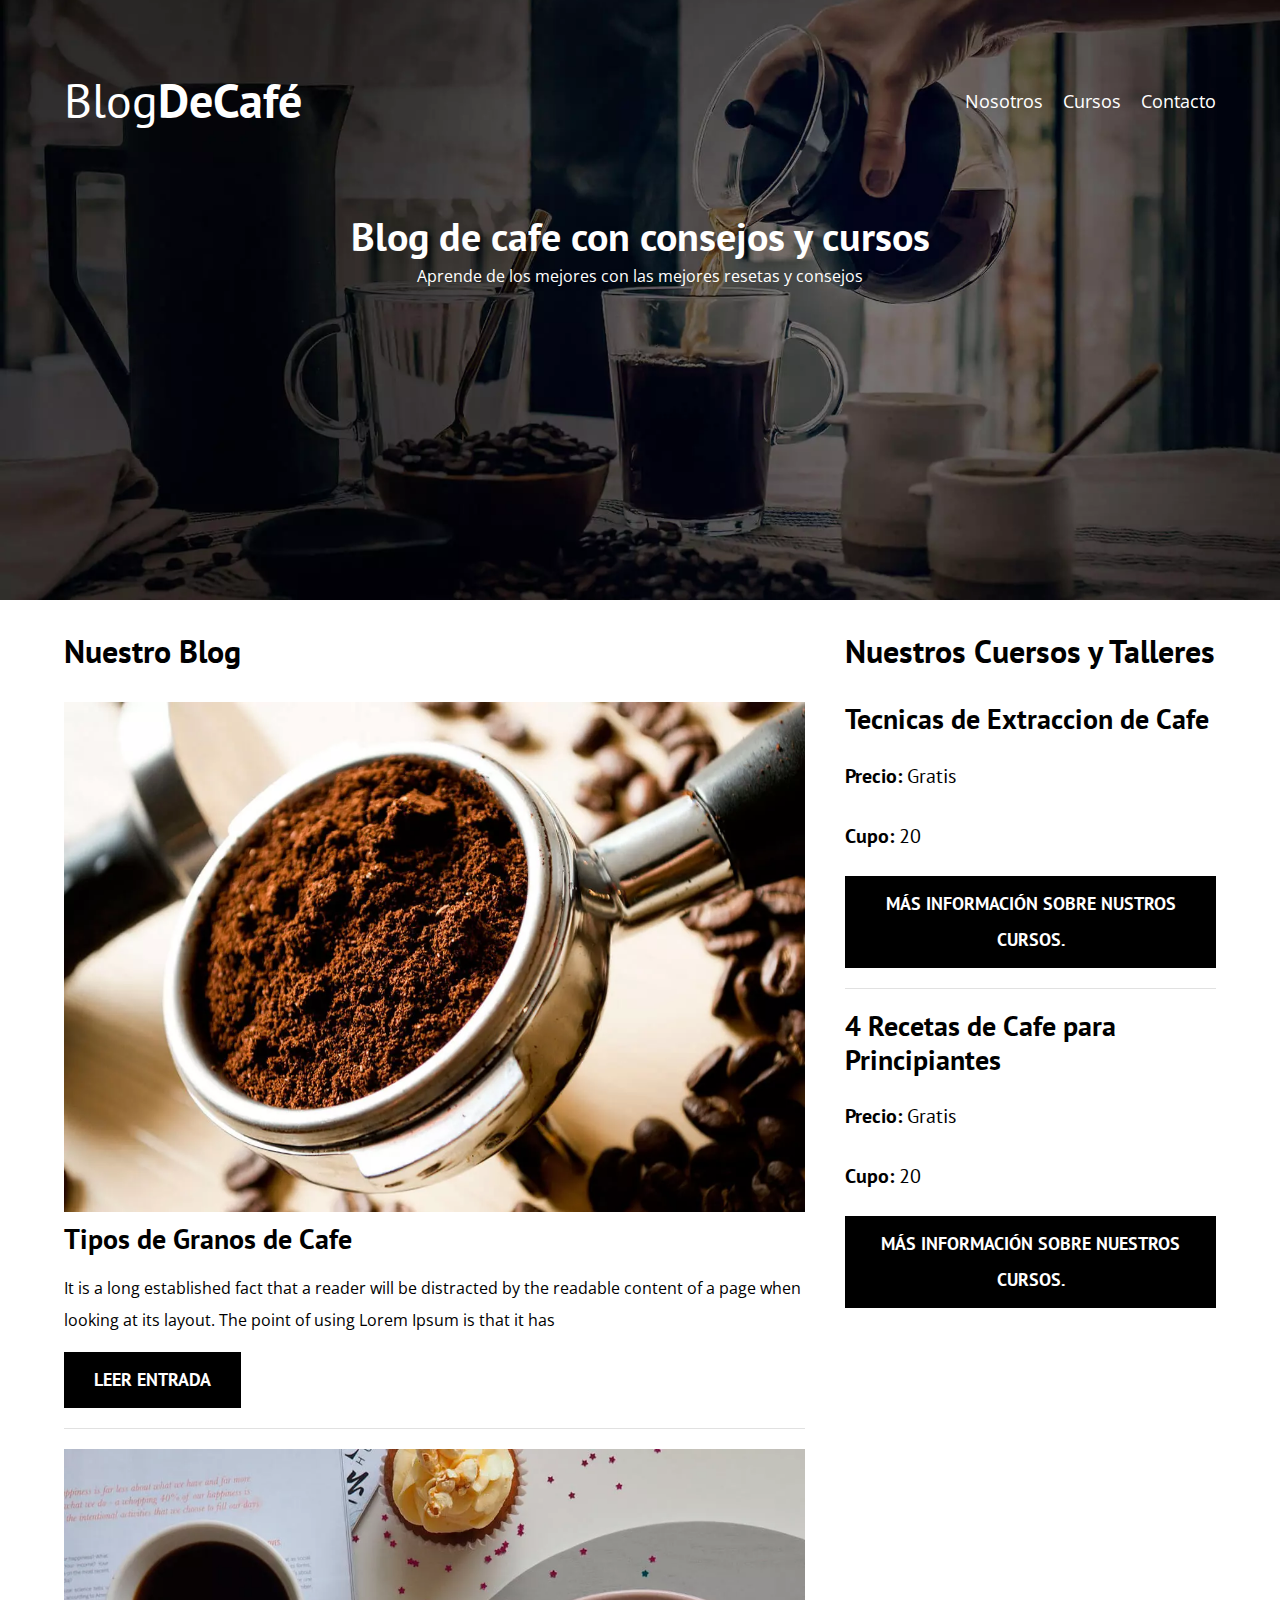
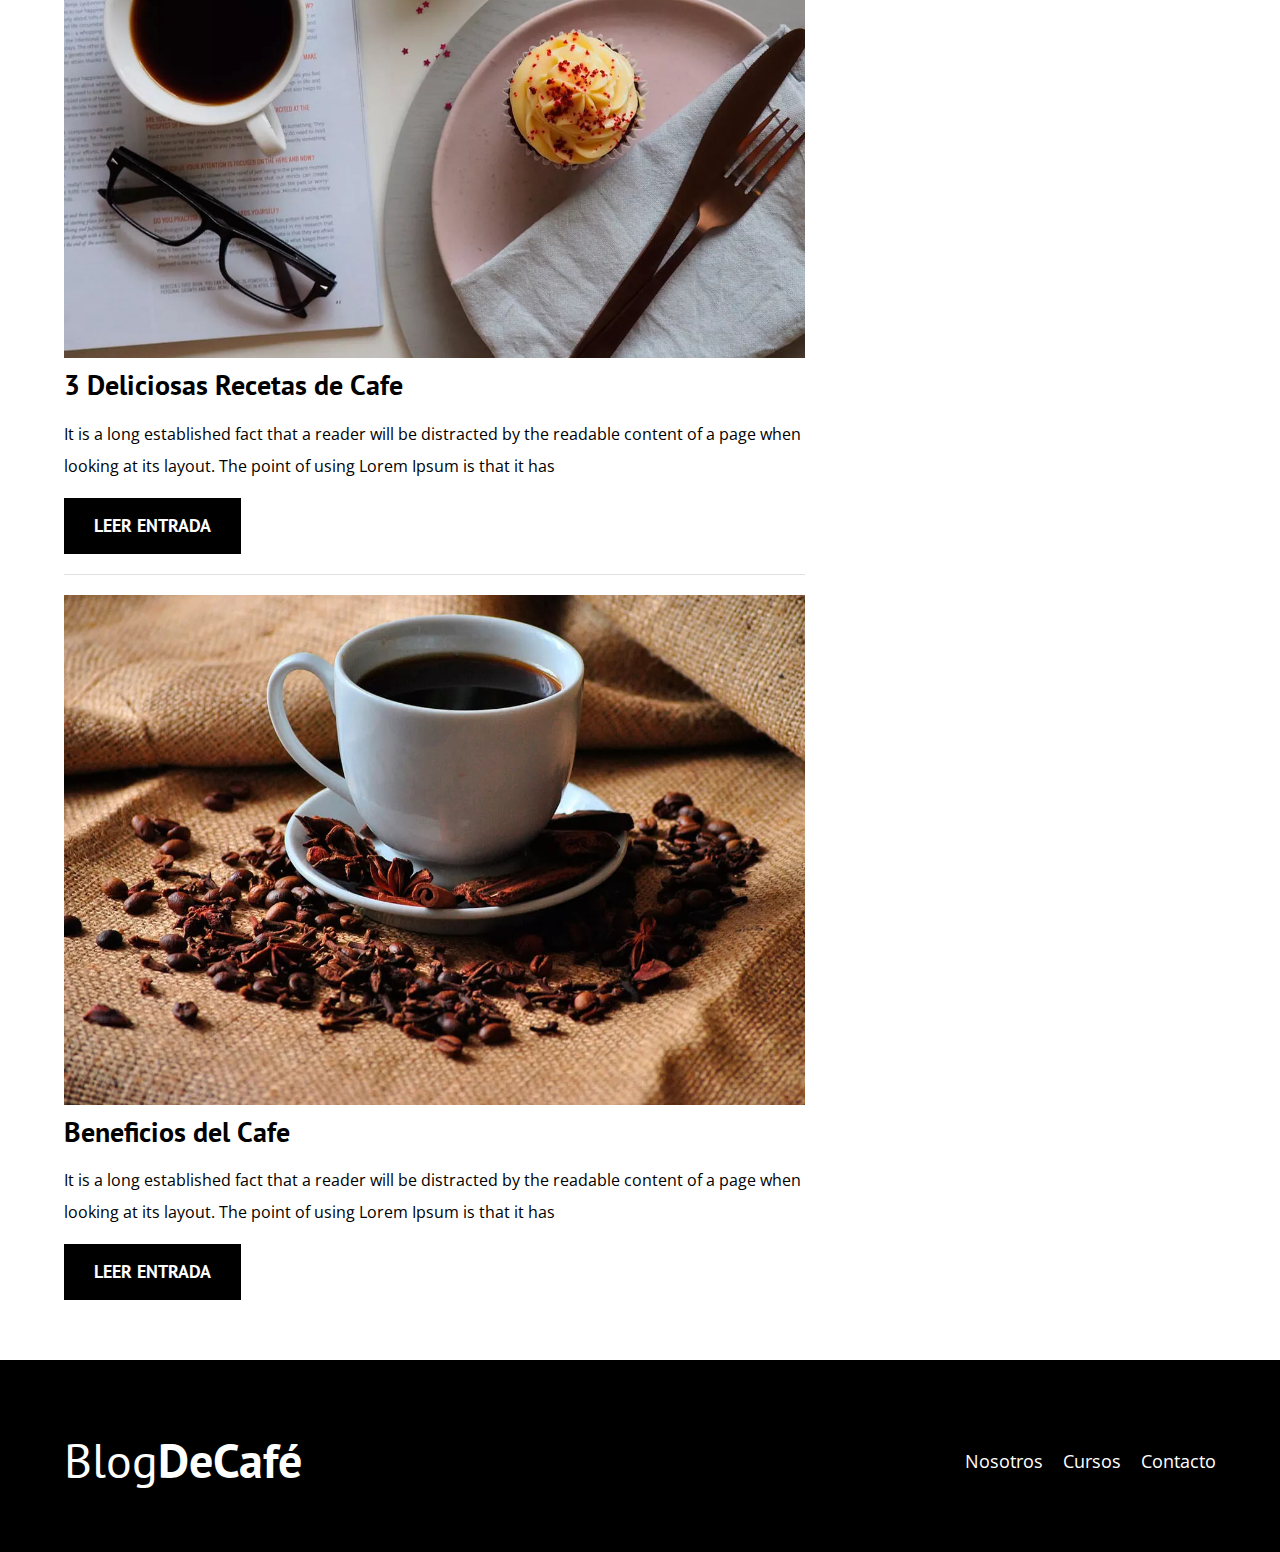
<file: index.html>
<!DOCTYPE html>
<html lang="en">
<head>
    <meta charset="UTF-8">
    <meta name="viewport" content="width=device-width, initial-scale=1.0">
    <title>BlogDeCafe </title>
    <meta name="description" content="Pagina web de blog de cafe">
    
    <!--Preload-->

    <link rel="preload" href="css/normalize.css" as="style">
    <link rel="stylesheet" href="css/normalize.css">

    <link rel="preload" href="https://fonts.googleapis.com/css2?family=Open+Sans&family=PT+Sans:ital,wght@0,700;1,400&display=swap" 
    crossorigin="crossorigin" as="font">
    <link href="https://fonts.googleapis.com/css2?family=Open+Sans&family=PT+Sans:ital,wght@0,700;1,400&display=swap" rel="stylesheet">

    <link rel="preload" href="css/style.css" as="style">
    <link rel="stylesheet" href="css/style.css">

    
    
</head>
<body>
    <header class="header">

        <div class="contenedor">
            <div class="barra">
                <a class="logo no-margin centrar-texto" href="index.html">
                   <h1 class="logo_nombre">Blog<span class="logo_bold">DeCafé</span></h1>
                </a>

                <nav class="navegacion">
                    <a href="nosotros.html" class="navegacion_enlace">Nosotros</a>
                    <a href="cursos.html" class="navegacion_enlace">Cursos</a>
                    <a href="contacto.html" class="navegacion_enlace">Contacto</a>
                </nav>
            </div>
        </div>

        <div class="header_texto">
            <h2 class="no-margin">Blog de cafe con consejos y cursos</h2>
            <p class="no-margin">Aprende de los mejores con las mejores resetas y consejos</p>
        </div>
    </header>

    <div class="contenedor contenido-principal">

        <main class="blog">
            <h3>Nuestro Blog</h3>

            <article class="entrada">

                <div class="entrada_imagen">
                    <picture>
                        <source loading="lazy" srcset="img/blog1.webp" type="image/webp">
                        <img loading="lazy" src="img/blog1.jpg" alt="imagen blog">
                    </picture>
                </div>

                <div class="entrada-contenido">
                    <h4 class="no-margin">Tipos de Granos de Cafe</h4>
                    <p>It is a long established fact that a reader will be distracted by the readable content of a page when looking at its layout. The point of using Lorem Ipsum is that it has</p>
                    <a href="entrada.html" class="boton boton-primario">Leer Entrada</a>
                </div>

            </article>

            <article class="entrada">

                <div class="entrada_imagen">
                    <picture>
                        <source loading="lazy" srcset="img/blog2.webp" type="image/webp">
                        <img loading="lazy" src="img/blog2.jpg" alt="imagen blog">
                    </picture>
                </div>

                <div class="entrada-contenido">
                    <h4 class="no-margin">3 Deliciosas Recetas de Cafe</h4>
                    <p>It is a long established fact that a reader will be distracted by the readable content of a page when looking at its layout. The point of using Lorem Ipsum is that it has</p>
                    <a href="entrada.html" class="boton boton-primario">Leer Entrada</a>
                </div>

            </article>

            <article class="entrada">

                <div class="entrada_imagen">
                    <picture>
                        <source loading="lazy" srcset="img/blog3.webp" type="image/webp">
                        <img loading="lazy" src="img/blog3.jpg" alt="imagen blog">
                    </picture>
                </div>

                <div class="entrada-contenido">
                    <h4 class="no-margin">Beneficios del Cafe</h4>
                    <p>It is a long established fact that a reader will be distracted by the readable content of a page when looking at its layout. The point of using Lorem Ipsum is that it has</p>
                    <a href="entrada.html" class="boton boton-primario">Leer Entrada</a>
                </div>

            </article>

        </main>

        <aside class="sidebar">
            <h3>Nuestros Cuersos y Talleres</h3>

            <ul class="cursos no-padding">
                <li class="widget-curso">
                    <h4 class="no-margin">Tecnicas de Extraccion de Cafe</h4>
                    <p class="widget-curso_label">Precio:
                        <span class="widget-curso_info">Gratis</span>
                    </p>
                    <p class="widget-curso_label">Cupo:
                        <span class="widget-curso_info">20</span>
                    </p>
                    <a href="entrada.html" class="boton boton-primario">Más Información sobre nustros cursos.</a>
                </li>

                <li class="widget-curso">
                    <h4 class="no-margin">4 Recetas de Cafe para Principiantes</h4>
                    <p class="widget-curso_label">Precio:
                        <span class="widget-curso_info">Gratis</span>
                    </p>
                    <p class="widget-curso_label">Cupo:
                        <span class="widget-curso_info">20</span>
                    </p>
                    <a href="entrada.html" class="boton boton-primario">Más Información sobre nuestros cursos.</a>
                </li>

            </ul>
        </aside>
    </div>

    <footer class="footer">
        <div class="contenedor">
            <div class="barra">
                <a class="logo no-margin centrar-texto" href="index.html">
                   <h1 class="logo_nombre">Blog<span class="logo_bold">DeCafé</span></h1>
                </a>

                <nav class="navegacion">
                    <a href="nosotros.html" class="navegacion_enlace">Nosotros</a>
                    <a href="cursos.html" class="navegacion_enlace">Cursos</a>
                    <a href="contacto.html" class="navegacion_enlace">Contacto</a>
                </nav>
            </div>

        </div>
    </footer>
    <script src="JS/modernizr.js"></script>
</body>
</html>
</file>
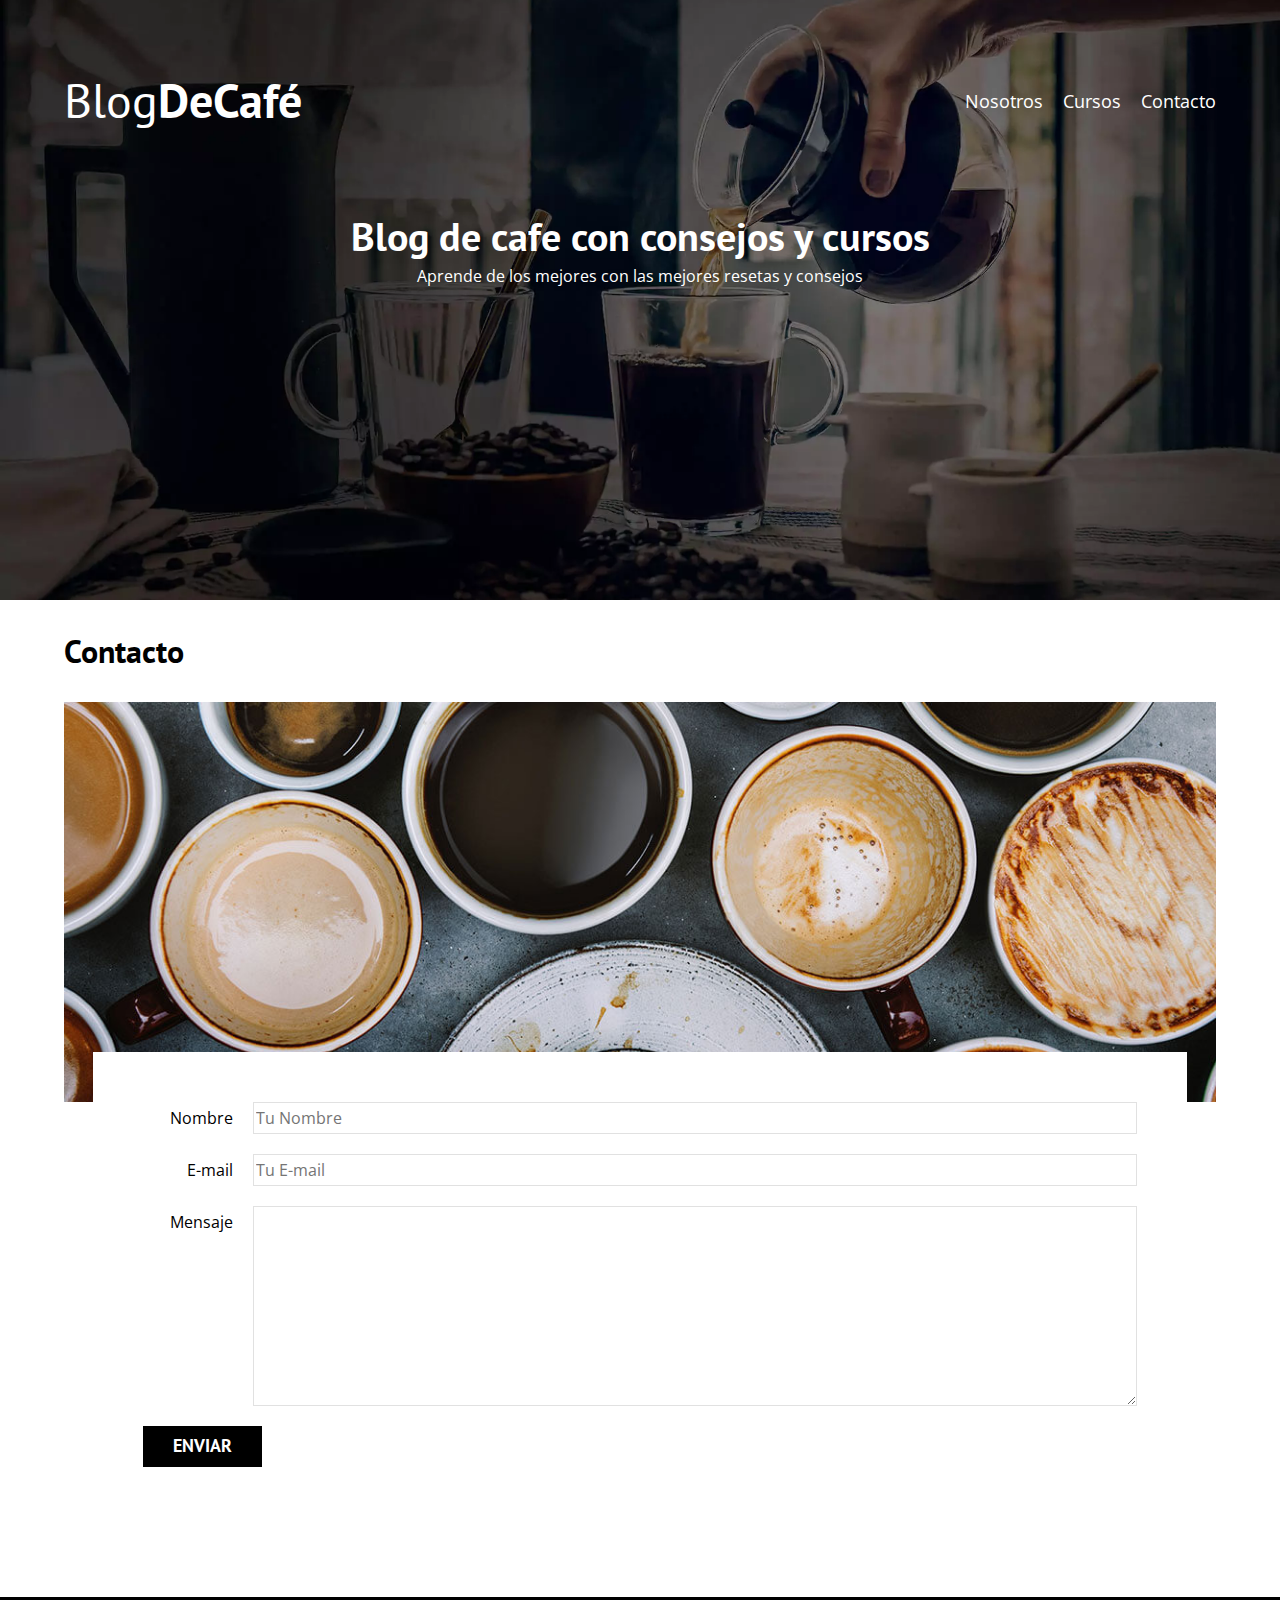
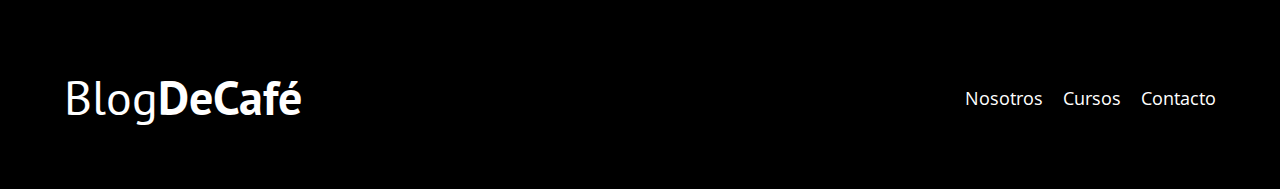
<file: contacto.html>
<!DOCTYPE html>
<html lang="en">
<head>
    <meta charset="UTF-8">
    <meta name="viewport" content="width=device-width, initial-scale=1.0">
    <title>BlogDeCafe </title>
    <link rel="stylesheet" href="css/normalize.css">
    <link href="https://fonts.googleapis.com/css2?family=Open+Sans&family=PT+Sans:ital,wght@0,700;1,400&display=swap" rel="stylesheet">
    <link rel="stylesheet" href="css/style.css">
</head>
<body>
    <header class="header">

        <div class="contenedor">
            <div class="barra">
                <a class="logo no-margin centrar-texto" href="index.html">
                   <h1 class="logo_nombre">Blog<span class="logo_bold">DeCafé</span></h1>
                </a>

                <nav class="navegacion">
                    <a href="nosotros.html" class="navegacion_enlace">Nosotros</a>
                    <a href="cursos.html" class="navegacion_enlace">Cursos</a>
                    <a href="contacto.html" class="navegacion_enlace">Contacto</a>
                </nav>
            </div>
        </div>

        <div class="header_texto">
            <h2 class="no-margin">Blog de cafe con consejos y cursos</h2>
            <p class="no-margin">Aprende de los mejores con las mejores resetas y consejos</p>
        </div>
    </header>

    <main class="contenedor">
        <h3>Contacto</h3>

        <div class="contacto-bg"></div>

        <form class="formulario">
            <div class="campo">
                <label class="campo__label" for="nombre">Nombre</label>
                <input 
                   class="campo__field"
                   type="text" 
                   placeholder="Tu Nombre" 
                   id="nombre">
            </div>
            <div class="campo">
                <label class="campo__label" for="email">E-mail</label>
                <input 
                    class="campo__field"
                    type="email" 
                    placeholder="Tu E-mail" 
                    id="email">
            </div>
            <div class="campo">
                <label class="campo__label" for="mensaje">Mensaje</label>
                <textarea 
                    class="campo__field campo__field--textarea"
                    id="mensaje"
                ></textarea>
            </div>

            <div class="campo">
                <input 
                    type="submit" 
                    value="ENVIAR"
                    class="boton boton-primario">
            </div>
        </form>
    </main>
    <footer class="footer">
        <div class="contenedor">
            <div class="barra">
                <a class="logo no-margin centrar-texto" href="index.html">
                   <h1 class="logo_nombre">Blog<span class="logo_bold">DeCafé</span></h1>
                </a>

                <nav class="navegacion">
                    <a href="nosotros.html" class="navegacion_enlace">Nosotros</a>
                    <a href="cursos.html" class="navegacion_enlace">Cursos</a>
                    <a href="contacto.html" class="navegacion_enlace">Contacto</a>
                </nav>
            </div>

        </div>
    </footer>
    <script src="JS/modernizr.js"></script>
</body>
</html>
</file>
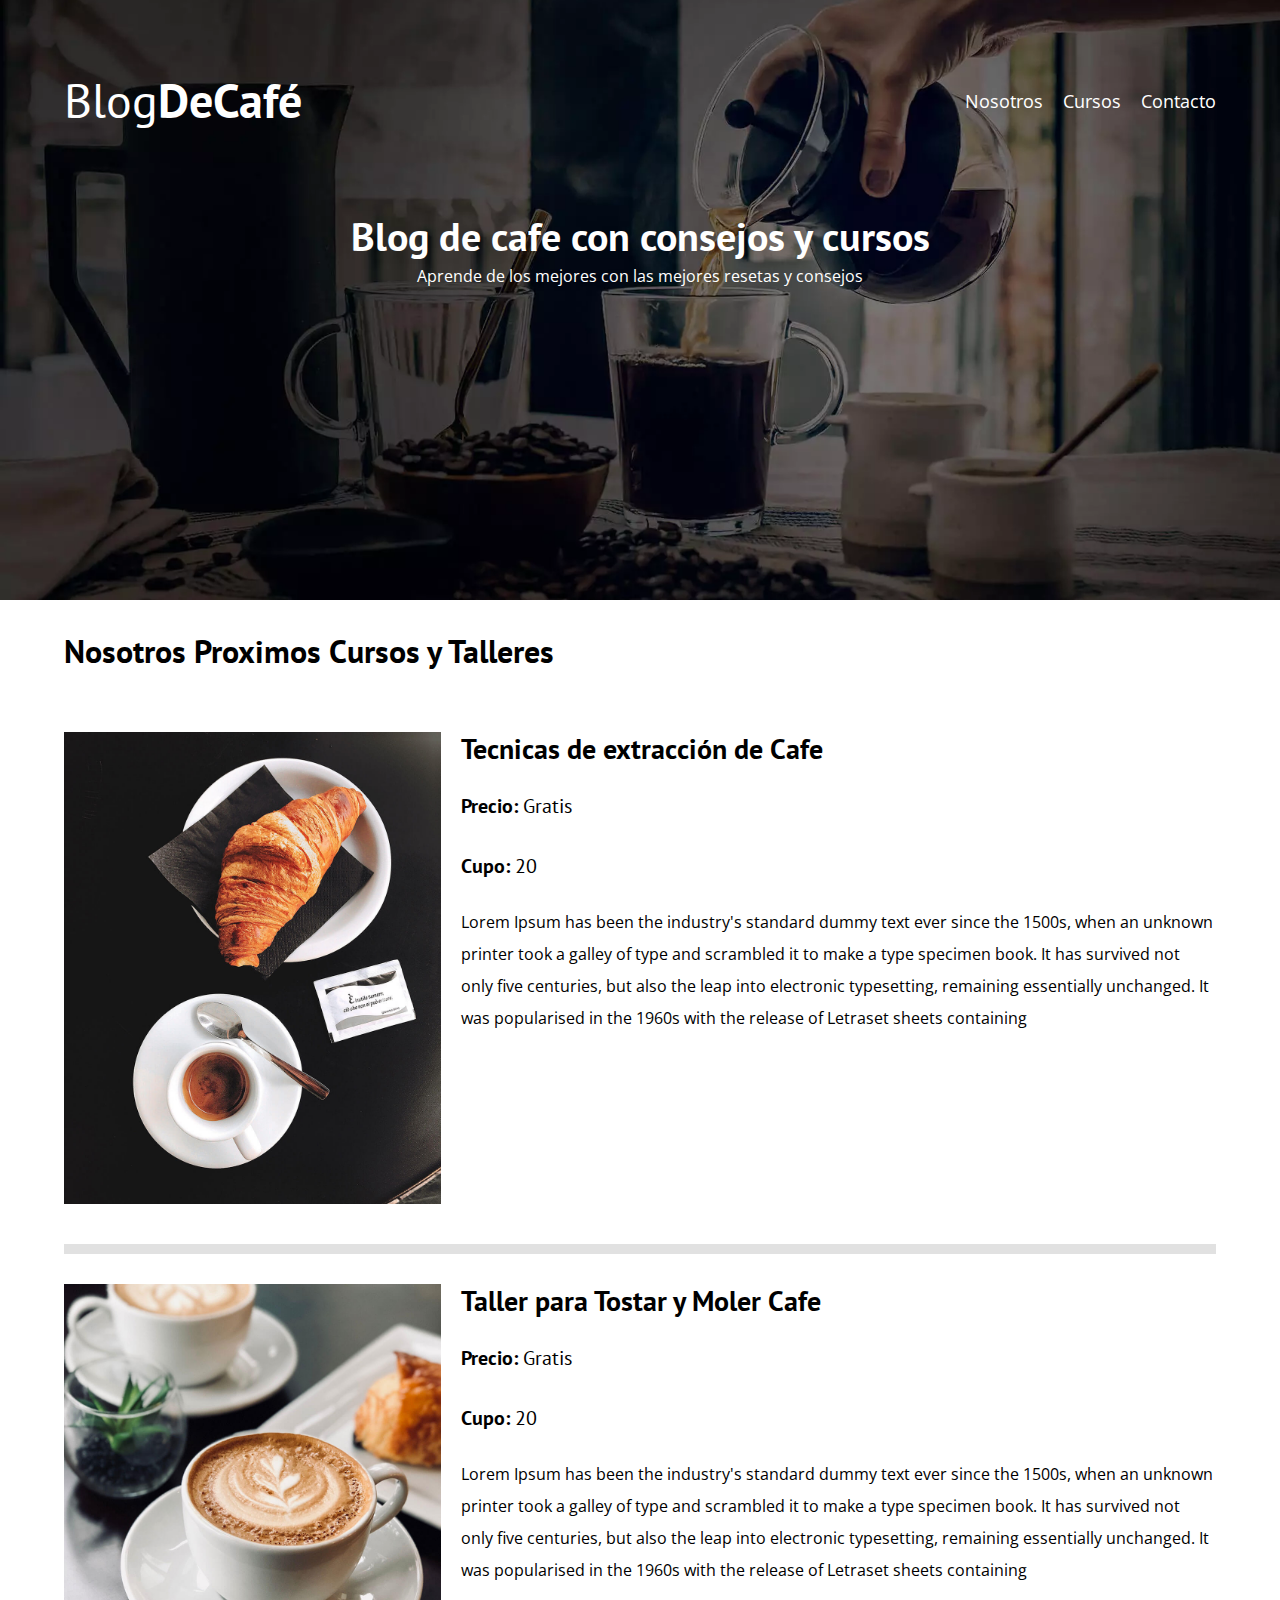
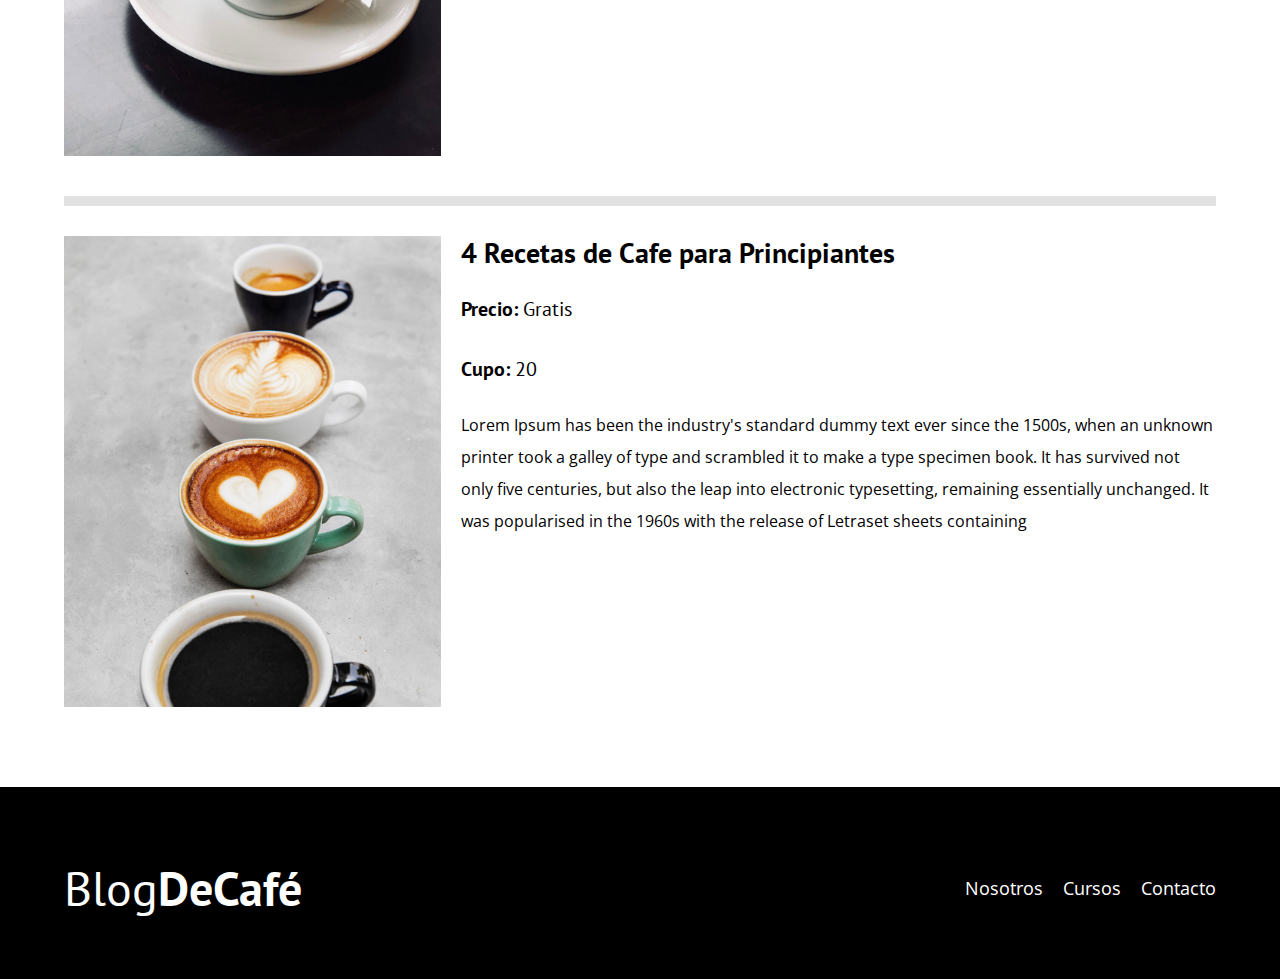
<file: cuesos.html>
<!DOCTYPE html>
<html lang="en">
<head>
    <meta charset="UTF-8">
    <meta name="viewport" content="width=device-width, initial-scale=1.0">
    <title>BlogDeCafe </title>
    <link rel="stylesheet" href="css/normalize.css">
    <link href="https://fonts.googleapis.com/css2?family=Open+Sans&family=PT+Sans:ital,wght@0,700;1,400&display=swap" rel="stylesheet">
    <link rel="stylesheet" href="css/style.css">
</head>
<body>
    <header class="header">

        <div class="contenedor">
            <div class="barra">
                <a class="logo no-margin centrar-texto" href="index.html">
                   <h1 class="logo_nombre">Blog<span class="logo_bold">DeCafé</span></h1>
                </a>

                <nav class="navegacion">
                    <a href="nosotros.html" class="navegacion_enlace">Nosotros</a>
                    <a href="cursos.html" class="navegacion_enlace">Cursos</a>
                    <a href="contacto.html" class="navegacion_enlace">Contacto</a>
                </nav>
            </div>
        </div>

        <div class="header_texto">
            <h2 class="no-margin">Blog de cafe con consejos y cursos</h2>
            <p class="no-margin">Aprende de los mejores con las mejores resetas y consejos</p>
        </div>
    </header>

    <main class="contenedor">
        <h3>Nosotros Proximos Cursos y Talleres</h3>

        <div class="curso">

           <div class="cueso__imagen">
              <img src="img/curso1.jpg" alt="Imagen del curso">
           </div>

           <div class="curso__informacion">
             <h4 class="no-margin">Tecnicas de extracción de Cafe</h4>
             <p class="curso_label">Precio:
                 <span class="curso_info">Gratis</span>
             </p>
             <p class="curso_label">Cupo:
                 <span class="curso_info">20</span>
             </p>
             <p class="curso__descripcion">Lorem Ipsum has been the industry's standard dummy text ever since the 1500s, when an unknown printer took a galley of type and scrambled it to make a type specimen book. It has survived not only five centuries, but also the leap into electronic typesetting, remaining essentially unchanged. It was popularised in the 1960s with the release of Letraset sheets containing</p>
           </div> <!--.curso-informacion-->

        </div> <!--.curso-->

        <div class="curso">

            <div class="cueso__imagen">
               <img src="img/curso2.jpg" alt="Imagen del curso">
            </div>
 
            <div class="curso__informacion">
              <h4 class="no-margin">Taller para Tostar y Moler Cafe</h4>
              <p class="curso_label">Precio:
                  <span class="curso_info">Gratis</span>
              </p>
              <p class="curso_label">Cupo:
                  <span class="curso_info">20</span>
              </p>
              <p class="curso__descripcion">Lorem Ipsum has been the industry's standard dummy text ever since the 1500s, when an unknown printer took a galley of type and scrambled it to make a type specimen book. It has survived not only five centuries, but also the leap into electronic typesetting, remaining essentially unchanged. It was popularised in the 1960s with the release of Letraset sheets containing</p>
            </div> <!--.curso-informacion-->
 
         </div> <!--.curso-->

         <div class="curso">

            <div class="cueso__imagen">
               <img src="img/curso3.jpg" alt="Imagen del curso">
            </div>
 
            <div class="curso__informacion">
              <h4 class="no-margin">4 Recetas de Cafe para Principiantes</h4>
              <p class="curso_label">Precio:
                  <span class="curso_info">Gratis</span>
              </p>
              <p class="curso_label">Cupo:
                  <span class="curso_info">20</span>
              </p>
              <p class="curso__descripcion">Lorem Ipsum has been the industry's standard dummy text ever since the 1500s, when an unknown printer took a galley of type and scrambled it to make a type specimen book. It has survived not only five centuries, but also the leap into electronic typesetting, remaining essentially unchanged. It was popularised in the 1960s with the release of Letraset sheets containing</p>
            </div> <!--.curso-informacion-->
 
         </div> <!--.curso-->
    
    </main>
    <footer class="footer">
        <div class="contenedor">
            <div class="barra">
                <a class="logo no-margin centrar-texto" href="index.html">
                   <h1 class="logo_nombre">Blog<span class="logo_bold">DeCafé</span></h1>
                </a>

                <nav class="navegacion">
                    <a href="nosotros.html" class="navegacion_enlace">Nosotros</a>
                    <a href="cursos.html" class="navegacion_enlace">Cursos</a>
                    <a href="contacto.html" class="navegacion_enlace">Contacto</a>
                </nav>
            </div>

        </div>
    </footer>
    <script src="JS/modernizr.js"></script>
</body>
</html>
</file>
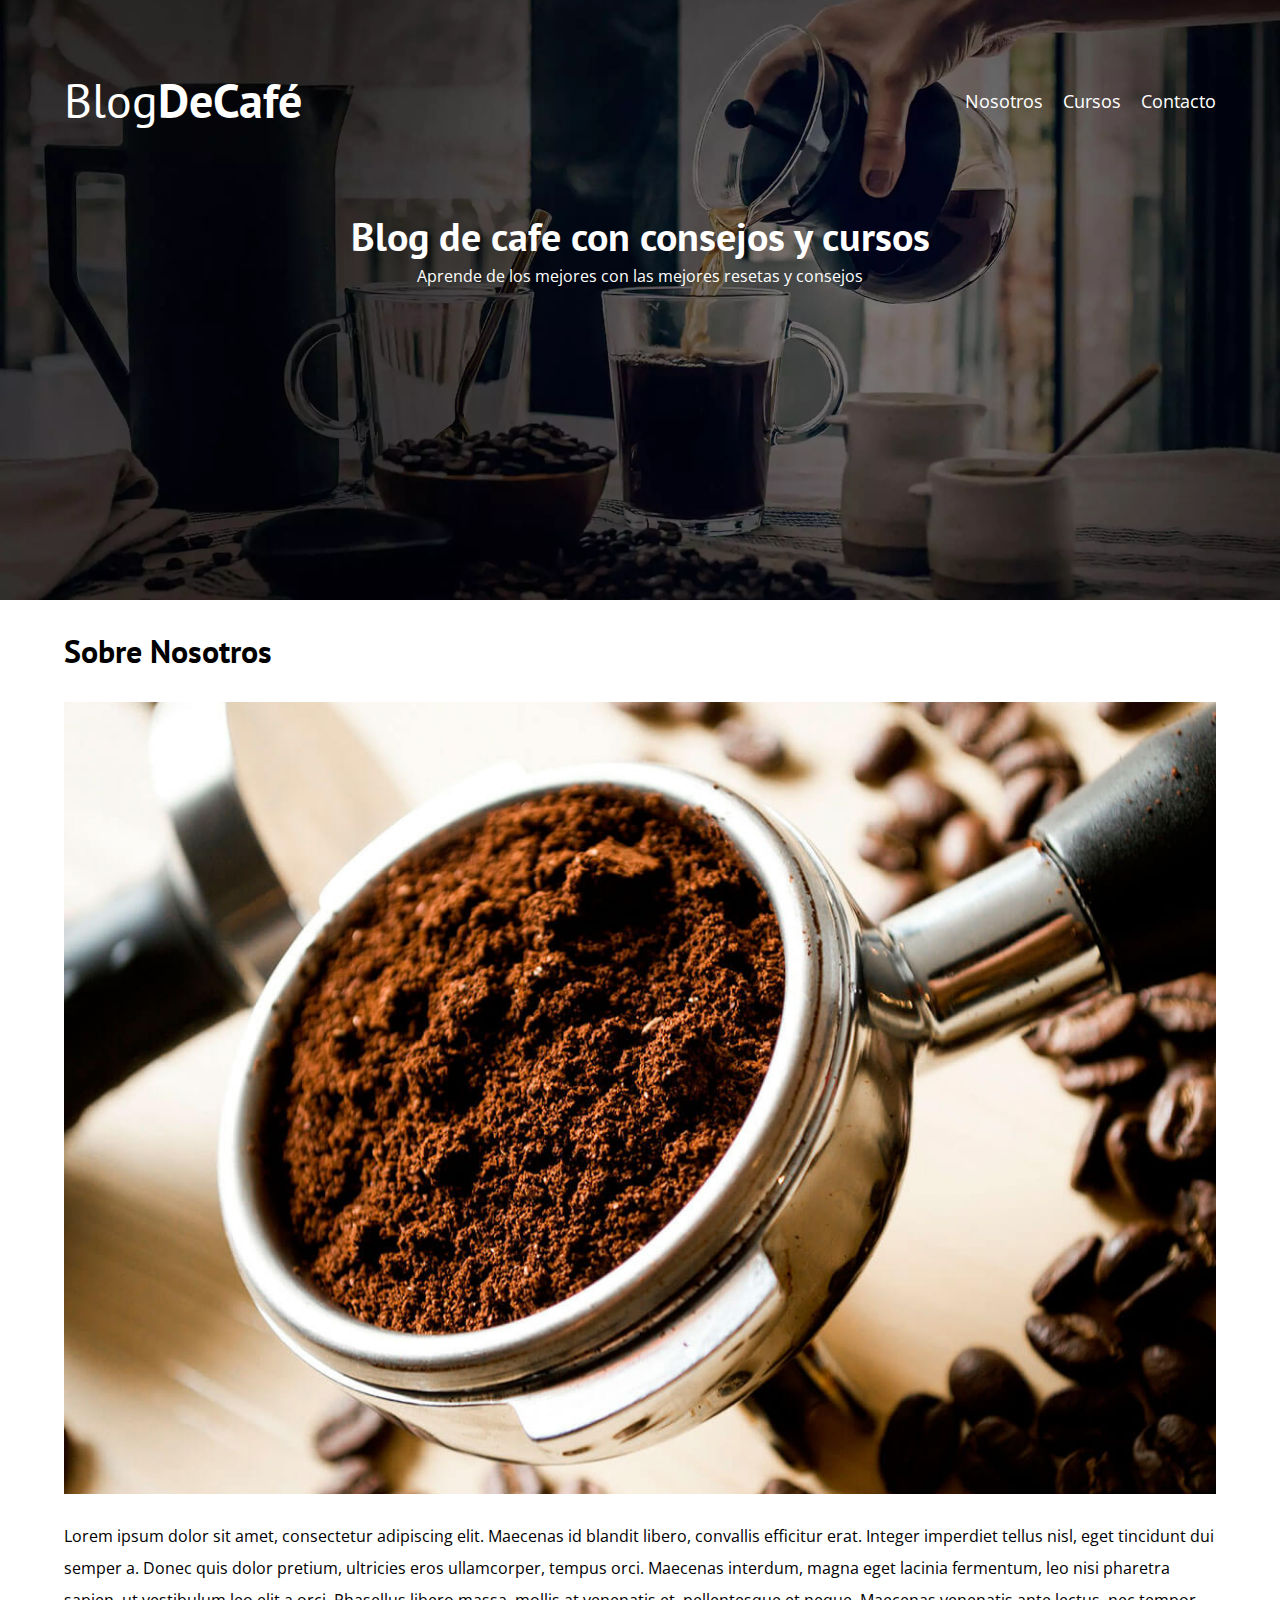
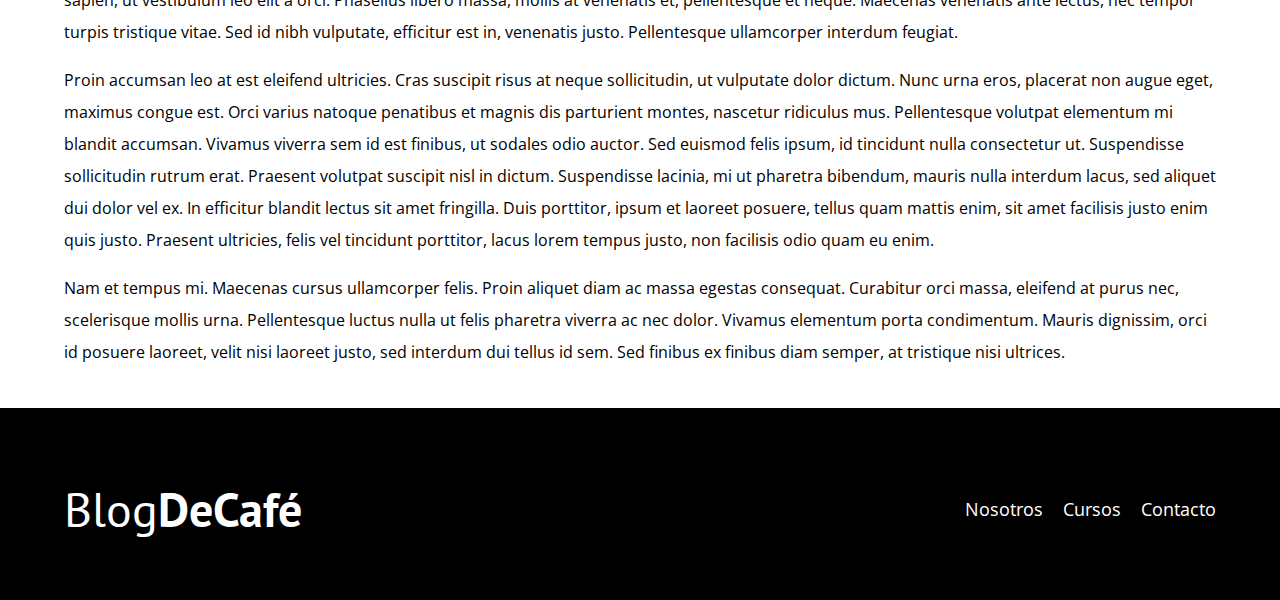
<file: entrada.html>
<!DOCTYPE html>
<html lang="en">
<head>
    <meta charset="UTF-8">
    <meta name="viewport" content="width=device-width, initial-scale=1.0">
    <title>BlogDeCafe </title>
    <link rel="stylesheet" href="css/normalize.css">
    <link href="https://fonts.googleapis.com/css2?family=Open+Sans&family=PT+Sans:ital,wght@0,700;1,400&display=swap" rel="stylesheet">
    <link rel="stylesheet" href="css/style.css">
</head>
<body>
    <header class="header">

        <div class="contenedor">
            <div class="barra">
                <a class="logo no-margin centrar-texto" href="index.html">
                   <h1 class="logo_nombre">Blog<span class="logo_bold">DeCafé</span></h1>
                </a>

                <nav class="navegacion">
                    <a href="nosotros.html" class="navegacion_enlace">Nosotros</a>
                    <a href="cursos.html" class="navegacion_enlace">Cursos</a>
                    <a href="contacto.html" class="navegacion_enlace">Contacto</a>
                </nav>
            </div>
        </div>

        <div class="header_texto">
            <h2 class="no-margin">Blog de cafe con consejos y cursos</h2>
            <p class="no-margin">Aprende de los mejores con las mejores resetas y consejos</p>
        </div>
    </header>

    <main class="contenedor">
        <h3>Sobre Nosotros</h3>

        <img src="img/blog1.jpg" alt="imagen blog">
        <p>Lorem ipsum dolor sit amet, consectetur adipiscing elit. Maecenas id blandit libero, convallis efficitur erat. Integer imperdiet tellus nisl, eget tincidunt dui semper a. Donec quis dolor pretium, ultricies eros ullamcorper, tempus orci. Maecenas interdum, magna eget lacinia fermentum, leo nisi pharetra sapien, ut vestibulum leo elit a orci. Phasellus libero massa, mollis at venenatis et, pellentesque et neque. Maecenas venenatis ante lectus, nec tempor turpis tristique vitae. Sed id nibh vulputate, efficitur est in, venenatis justo. Pellentesque ullamcorper interdum feugiat.</p>

        <p>Proin accumsan leo at est eleifend ultricies. Cras suscipit risus at neque sollicitudin, ut vulputate dolor dictum. Nunc urna eros, placerat non augue eget, maximus congue est. Orci varius natoque penatibus et magnis dis parturient montes, nascetur ridiculus mus. Pellentesque volutpat elementum mi blandit accumsan. Vivamus viverra sem id est finibus, ut sodales odio auctor. Sed euismod felis ipsum, id tincidunt nulla consectetur ut. Suspendisse sollicitudin rutrum erat. Praesent volutpat suscipit nisl in dictum. Suspendisse lacinia, mi ut pharetra bibendum, mauris nulla interdum lacus, sed aliquet dui dolor vel ex. In efficitur blandit lectus sit amet fringilla. Duis porttitor, ipsum et laoreet posuere, tellus quam mattis enim, sit amet facilisis justo enim quis justo. Praesent ultricies, felis vel tincidunt porttitor, lacus lorem tempus justo, non facilisis odio quam eu enim.</p>
            
        <p>Nam et tempus mi. Maecenas cursus ullamcorper felis. Proin aliquet diam ac massa egestas consequat. Curabitur orci massa, eleifend at purus nec, scelerisque mollis urna. Pellentesque luctus nulla ut felis pharetra viverra ac nec dolor. Vivamus elementum porta condimentum. Mauris dignissim, orci id posuere laoreet, velit nisi laoreet justo, sed interdum dui tellus id sem. Sed finibus ex finibus diam semper, at tristique nisi ultrices.</p>

    
    </main>
    <footer class="footer">
        <div class="contenedor">
            <div class="barra">
                <a class="logo no-margin centrar-texto" href="index.html">
                   <h1 class="logo_nombre">Blog<span class="logo_bold">DeCafé</span></h1>
                </a>

                <nav class="navegacion">
                    <a href="nosotros.html" class="navegacion_enlace">Nosotros</a>
                    <a href="cursos.html" class="navegacion_enlace">Cursos</a>
                    <a href="contacto.html" class="navegacion_enlace">Contacto</a>
                </nav>
            </div>

        </div>
    </footer>
    <script src="JS/modernizr.js"></script>
</body>
</html>
</file>
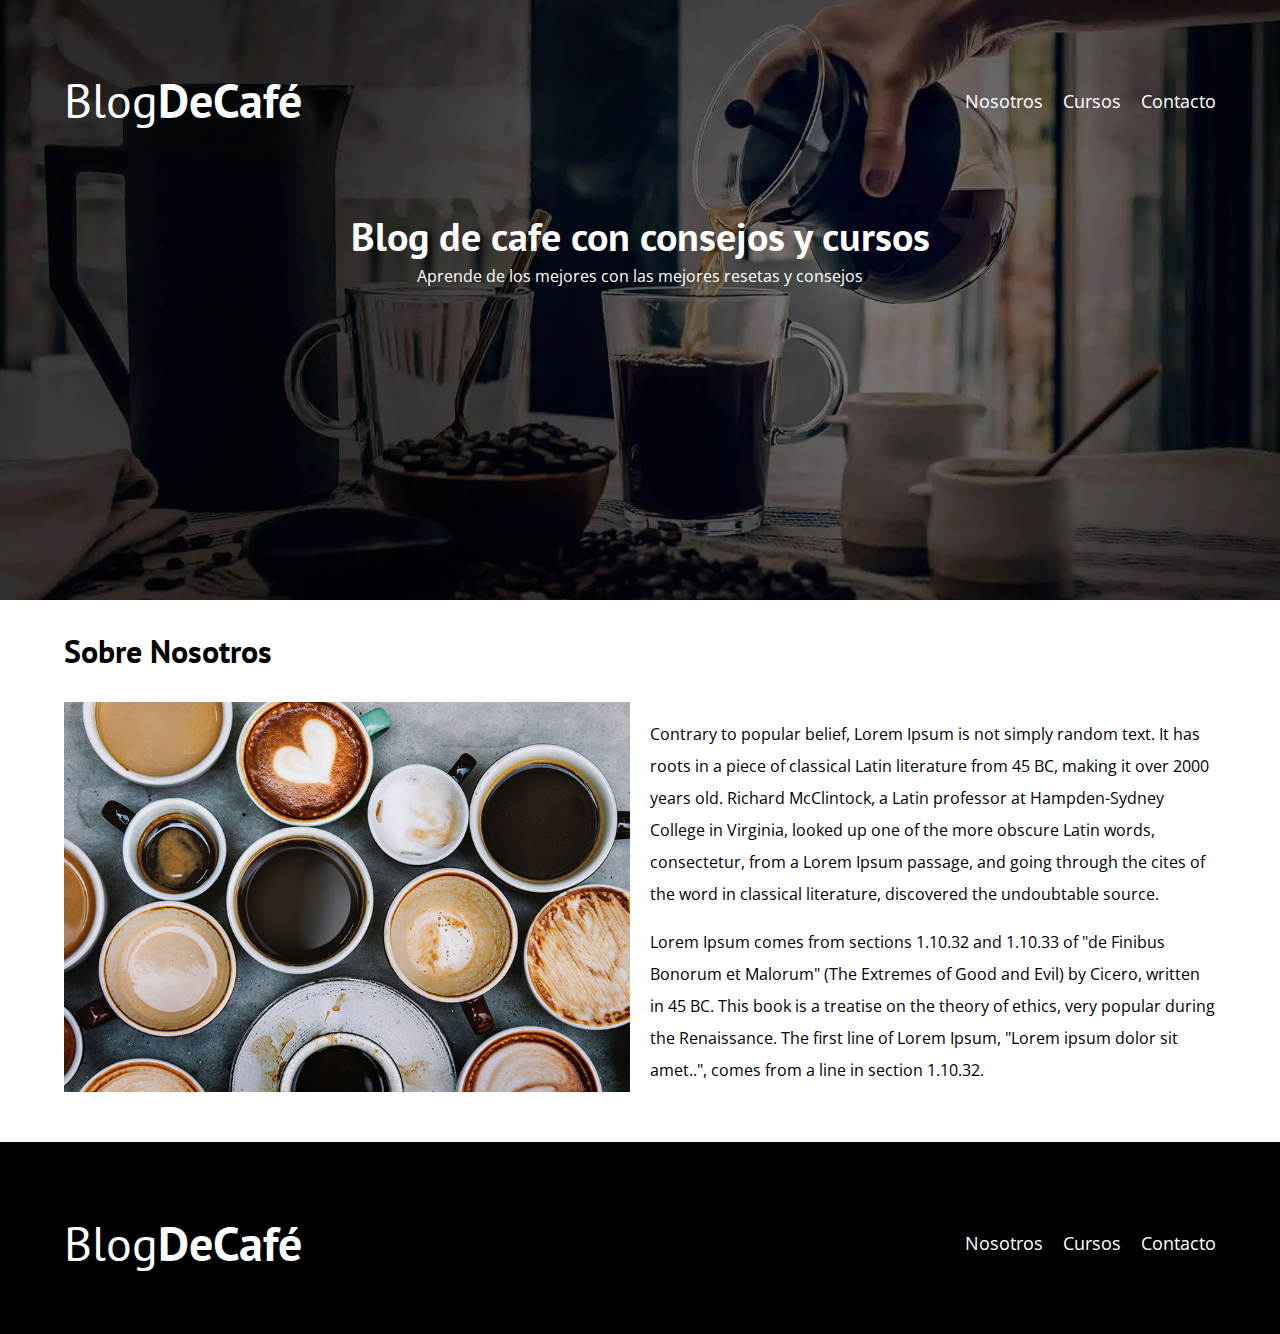
<file: nosotros.html>
<!DOCTYPE html>
<html lang="en">
<head>
    <meta charset="UTF-8">
    <meta name="viewport" content="width=device-width, initial-scale=1.0">
    <title>BlogDeCafe </title>
    <link rel="stylesheet" href="css/normalize.css">
    <link href="https://fonts.googleapis.com/css2?family=Open+Sans&family=PT+Sans:ital,wght@0,700;1,400&display=swap" rel="stylesheet">
    <link rel="stylesheet" href="css/style.css">
</head>
<body>
    <header class="header">

        <div class="contenedor">
            <div class="barra">
                <a class="logo no-margin centrar-texto" href="index.html">
                   <h1 class="logo_nombre">Blog<span class="logo_bold">DeCafé</span></h1>
                </a>

                <nav class="navegacion">
                    <a href="nosotros.html" class="navegacion_enlace">Nosotros</a>
                    <a href="cursos.html" class="navegacion_enlace">Cursos</a>
                    <a href="contacto.html" class="navegacion_enlace">Contacto</a>
                </nav>
            </div>
        </div>

        <div class="header_texto">
            <h2 class="no-margin">Blog de cafe con consejos y cursos</h2>
            <p class="no-margin">Aprende de los mejores con las mejores resetas y consejos</p>
        </div>
    </header>

    <main class="contenedor">
        <h3>Sobre Nosotros</h3>

        <div class="sobre-nosotros">
            <div class="sobre-nosotros__imagen">
                <img src="img/nosotros.jpg" alt="imagen nosotros">
            </div>
        
            <div class="sobre-nosotros__texto">
              <p>Contrary to popular belief, Lorem Ipsum is not simply random text. It has roots in a piece of classical Latin literature from 45 BC, making it over 2000 years old. Richard McClintock, a Latin professor at Hampden-Sydney College in Virginia, looked up one of the more obscure Latin words, consectetur, from a Lorem Ipsum passage, and going through the cites of the word in classical literature, discovered the undoubtable source.</p>
              <p>Lorem Ipsum comes from sections 1.10.32 and 1.10.33 of "de Finibus Bonorum et Malorum" (The Extremes of Good and Evil) by Cicero, written in 45 BC. This book is a treatise on the theory of ethics, very popular during the Renaissance. The first line of Lorem Ipsum, "Lorem ipsum dolor sit amet..", comes from a line in section 1.10.32.</p>
            </div>
        </div>
    
    </main>
    <footer class="footer">
        <div class="contenedor">
            <div class="barra">
                <a class="logo no-margin centrar-texto" href="index.html">
                   <h1 class="logo_nombre">Blog<span class="logo_bold">DeCafé</span></h1>
                </a>

                <nav class="navegacion">
                    <a href="nosotros.html" class="navegacion_enlace">Nosotros</a>
                    <a href="cursos.html" class="navegacion_enlace">Cursos</a>
                    <a href="contacto.html" class="navegacion_enlace">Contacto</a>
                </nav>
            </div>

        </div>
    </footer>
    <script src="JS/modernizr.js"></script>
</body>
</html>
</file>
<file: css/style.css>
:root {
    --fuenteHeadong: "PT Sans", sans-serif;
    --fuenteParrafos: "Open Sans", sans-serif;

    --primario: #784d3c;
    --gris: #e1e1e1;
    --blanco: #ffffff;
    --negro: #000000;
}

html {
    box-sizing: border-box;
    font-size: 62.5%;
}

*, *:before, *:after {
    box-sizing: inherit;
}

body {
    font-family: var(--fuenteParrafos);
    font-size: 1.6rem;
    line-height: 2;
}

/** Golbales **/
.contenedor {
   /** max-width: 120rem;
    width: 90%; */
    width: min(90%, 120rem);
    margin: 0 auto;
}

a {
    text-decoration: none;
}

h1, h2, h3, h4 {
    font-family: var(--fuenteHeadong);
    line-height: 1.2;
}

h1 {
    font-size: 4.8rem;
}
h2 {
    font-size: 4rem;
}
h3 {
    font-size: 3.2rem;
}
h4 {
    font-size: 2.8rem;
}
img {
    max-width: 100%;
}

/** Utilidades **/
.no-margin {
    margin: 0;
}
.no-padding {
    padding: 0;
}
.centrar-texto {
    text-align: center;
}

/** Header **/
.webp .header  {
    background-image: url(../img/banner.webp);
}

.no-webp .header {
    background-image: url(../img/banner.jpg); 
}
.header {
   height: 60rem;
   background-size: cover;
   background-repeat: no-repeat;
   background-position: center center;
}

.header_texto {
    text-align: center;
    color: var(--blanco);
    margin-top: 5rem;
}

@media (min-width:768){
    .header_texto {
        margin-top: 15rem;
    }
}

.barra {
    padding-top: 4rem;
}

@media (min-width:768px) {
    .barra {
        display: flex;
        justify-content: space-between;
        align-items: center;
    }
}

.logo {
    color: var(--blanco);

}

.logo_nombre{
    font-weight: 400;
}

.logo_bold {
    font-weight: 700;
}

@media (min-width: 768px) {
    .navegacion {
        display: flex;
        gap: 2rem;

    }
}

.navegacion_enlace {
    display: block;
    text-align: center;
    font-size: 1.8rem;
    color: var(--blanco);
}

@media (min-width: 768px) {
    .contenido-principal {
        display: grid;
        grid-template-columns: 2fr 1fr;
        column-gap: 4rem;
    }
}

.entrada {
    border-bottom: 1px solid var(--gris);
    margin-bottom: 2rem;
}

.entrada:last-of-type{
    border: none;
    margin-bottom: 0;

}

.boton{
    display: block;
    font-family: var(--fuenteHeadong);
    color: var(--blanco);
    text-align: center;
    padding: 1rem 3rem;
    font-size: 1.8rem;
    text-transform: uppercase;
    font-weight: 700;
    margin-bottom: 2rem;
    border: none;
}

@media (min-width:768px){
     .boton {
        display: inline-block;
     }
}

.boton:hover {
    cursor:pointer;
}

.boton-primario{
    background-color: var(--negro);
}

.boton-secundario {
    background-color: var(--primario);
}

.cursos {
    list-style: none;
}

.widget-curso{
    border-bottom: 1px solid var(--gris);
    margin-bottom:2rem;
}

.widget-curso:last-of-type{
    border: none;
    margin-bottom: 0;
}

.widget-curso_label,
.curso_label {
    font-family: var(--fuenteHeadong);
    font-weight: bold;
}

.widget-curso_info,
.curso_info {
    font-weight: normal;
}

.widget-curso_label,
.widget-curso_info,
.curso_label, .curso_info{
    font-size: 2rem;
}

.footer{
    background-color: var(--negro);
    padding-bottom: 3rem;
    margin-top: 4rem;
}

/** Sobre Nosotros**/
@media (min-width:768px){
    .sobre-nosotros{
        display: grid;
        grid-template-columns: repeat(2, 1fr);
        column-gap: 2rem;
    }
}

/** cursos **/
.curso{
    padding: 3rem 0;
    border-bottom: 1rem solid var(--gris); 
}

@media (min-width: 768px){
    .curso {
        display: grid;
        grid-template-columns: 1fr 2fr;
        column-gap: 2rem;
    }
}

.curso:last-of-type {
    border: none;
}

/** contacto **/
.contacto-bg {
    background-image: url(../img/contacto.jpg);
    height: 40rem;
    background-size: cover;
    background-repeat: no-repeat;
}

.formulario {
    background-color: var(--blanco);
    margin: -5rem auto 0 auto;
    width: 95%;
    padding: 5rem;
}

.campo {
    display: flex;
    margin-bottom: 2rem;
    gap: 2rem;
}

.campo__label {
    flex: 0 0 9rem;
    text-align: right;

}

.campo__field {
    flex: 1;
    border: 1px solid var(--gris);
}

.campo__field--textarea {
    height: 20rem;
}
</file>
